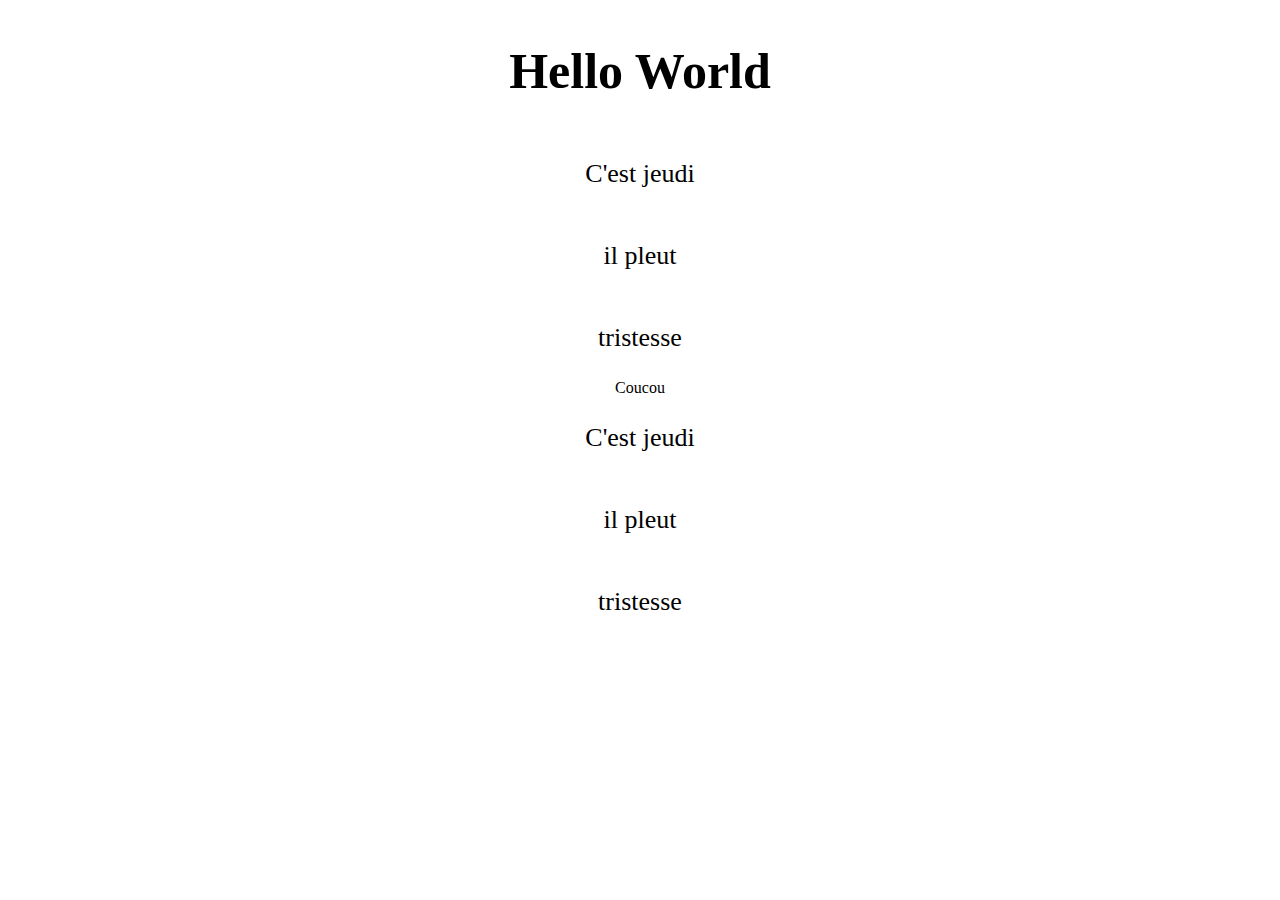
<file: cours/index.html>
<!DOCTYPE html>
<html lang="en">
<head>
    <meta charset="UTF-8">
    <meta name="viewport" content="width=device-width, initial-scale=1.0">
    <title>JS fondamentaux</title>
    <link rel="stylesheet" href="style.css">
</head>
<body>
    <div class="container">
        <h1 class="my-title">Hello World</h1>
        <p class="my-paragraph" data-hello="red">C'est jeudi</p>
        <p class="my-paragraph" data-hello="yellow">il pleut</p>
        <p class="my-paragraph" data-hello="blue">tristesse</p>
        <div class="coucou">            
            Coucou
        </div>

        <p class="my-paragraph" data-hello="purple">C'est jeudi</p>
        <p class="my-paragraph" data-hello="brown">il pleut</p>
        <p class="my-paragraph" data-hello="grey">tristesse</p>
    </div>
    
    <script src="scripts/index_10.js"></script>
</body>
</html>
</file>
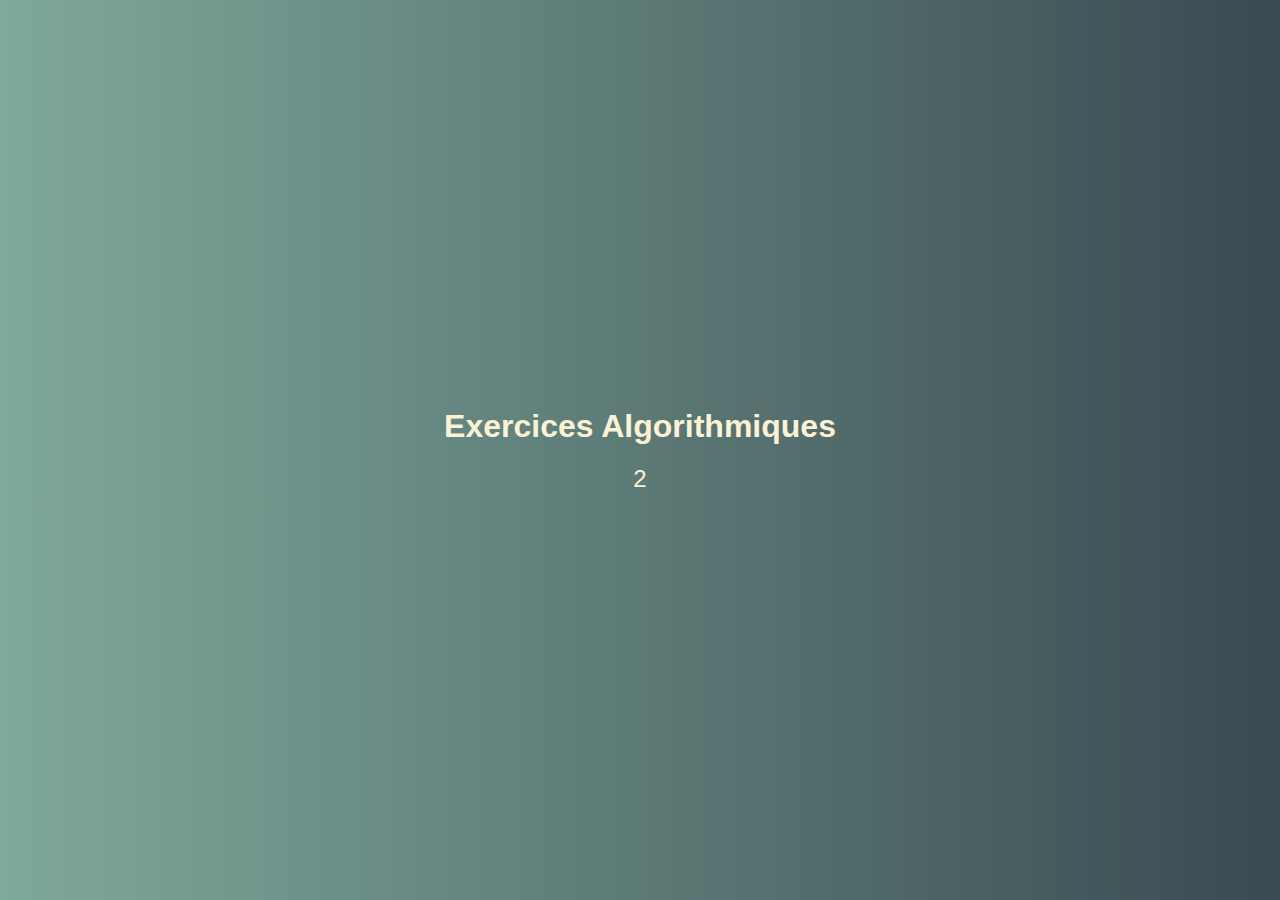
<file: exercices/algo_1/index.html>
<!DOCTYPE html>
<html lang="en">
<head>
    <meta charset="UTF-8">
    <meta name="viewport" content="width=device-width, initial-scale=1.0">
    <title>IMC</title>
    <link rel="preconnect" href="https://fonts.googleapis.com">
    <link rel="preconnect" href="https://fonts.gstatic.com" crossorigin>
    <link href="https://fonts.googleapis.com/css2?family=Roboto&family=Short+Stack&display=swap" rel="stylesheet">
    <link rel="stylesheet" href="style.css">
</head>
<body>
    <div class="container">
        <h1>Exercices Algorithmiques</h1>
        <div class="result">Résultat</div>
    </div>
        
    <script src="index.js"></script>
</body>
</html>
</file>
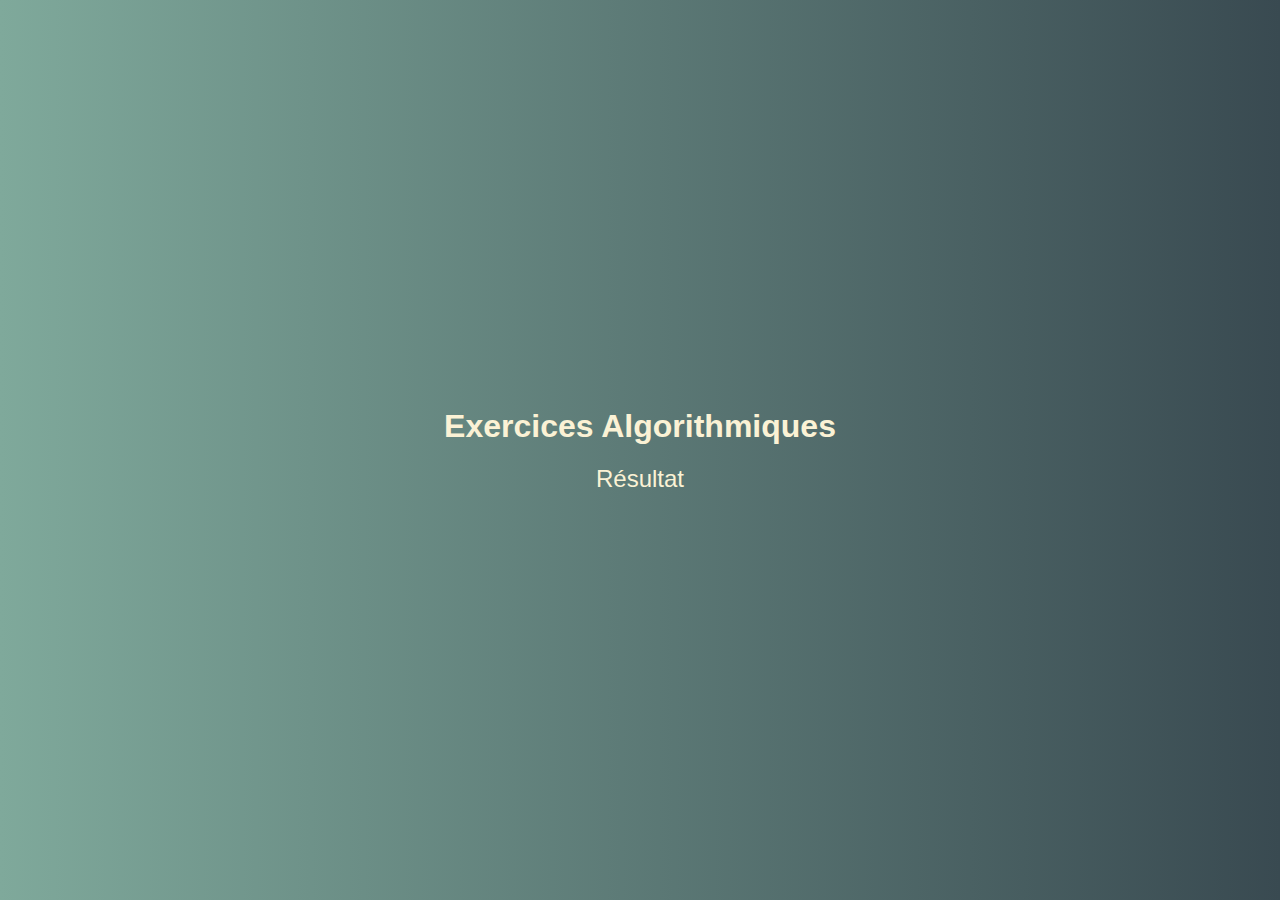
<file: exercices/algo_3/index.html>
<!DOCTYPE html>
<html lang="en">
<head>
    <meta charset="UTF-8">
    <meta name="viewport" content="width=device-width, initial-scale=1.0">
    <title>IMC</title>
    <link rel="preconnect" href="https://fonts.googleapis.com">
    <link rel="preconnect" href="https://fonts.gstatic.com" crossorigin>
    <link href="https://fonts.googleapis.com/css2?family=Roboto&family=Short+Stack&display=swap" rel="stylesheet">
    <link rel="stylesheet" href="style.css">
    <script type="module" src="index.js"></script>
</head>
<body>
    <div class="container">
        <h1>Exercices Algorithmiques</h1>
        <div class="result">Résultat</div>
    </div>
</body>
</html>
</file>
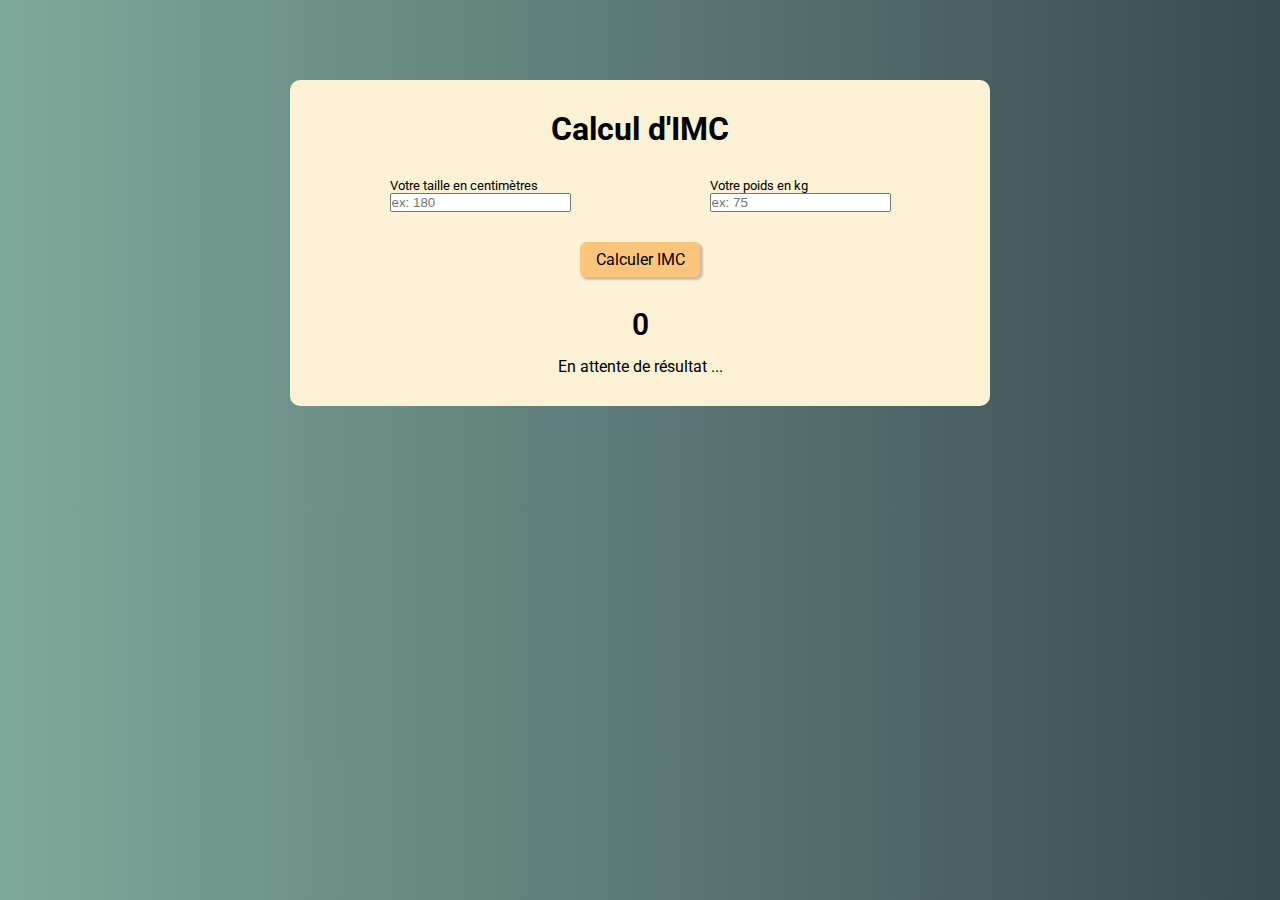
<file: exercices/imc/index.html>
<!DOCTYPE html>
<html lang="en">
<head>
    <meta charset="UTF-8">
    <meta name="viewport" content="width=device-width, initial-scale=1.0">
    <title>IMC</title>
    <link rel="preconnect" href="https://fonts.googleapis.com">
    <link rel="preconnect" href="https://fonts.gstatic.com" crossorigin>
    <link href="https://fonts.googleapis.com/css2?family=Roboto&family=Short+Stack&display=swap" rel="stylesheet">
    <link rel="stylesheet" href="style.css">
</head>
<body>
    <div class="container">
        <h1>Calcul d'IMC</h1>
        <div class="inputs-container">
            <div class="input-group">
                <label for="height">Votre taille en centimètres</label>
                <input id="height" type="number" class="bmi-input" placeholder="ex: 180">
            </div>

            <div class="input-group">
                <label for="weight">Votre poids en kg</label>
                <input id="weight" type="number" class="bmi-input" placeholder="ex: 75">
            </div>
        </div>
        <div class="validation-btn">Calculer IMC</div>
        <div class="bmi-value">0</div>
        <div class="comment">En attente de résultat ...</div>
    </div>
    <script src="index.js"></script>
</body>
</html>
</file>
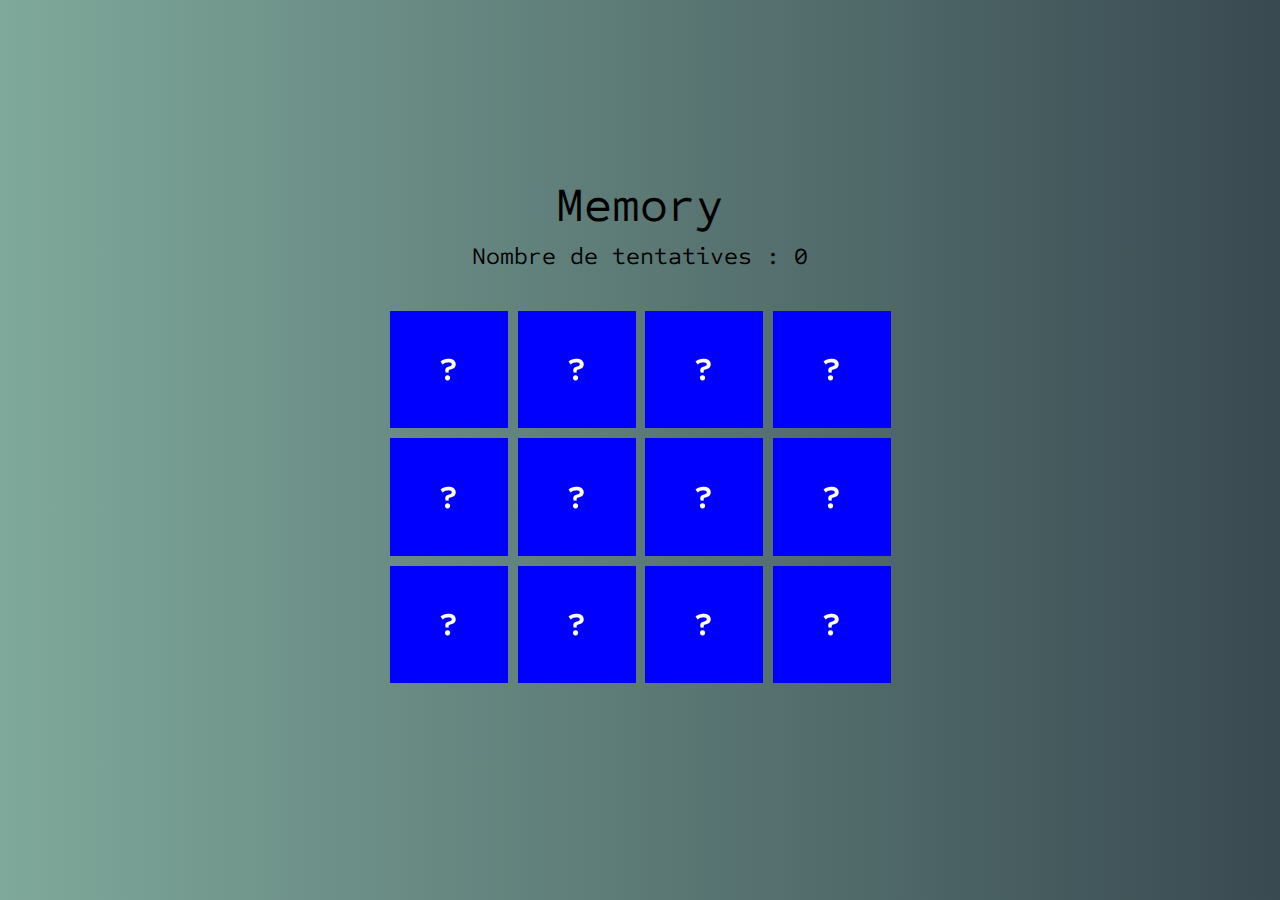
<file: exercices/memory/index.html>
<!DOCTYPE html>
<html lang="en">
<head>
    <meta charset="UTF-8">
    <meta name="viewport" content="width=device-width, initial-scale=1.0">
    <link rel="preconnect" href="https://fonts.googleapis.com">
    <link rel="preconnect" href="https://fonts.gstatic.com" crossorigin>
    <link href="https://fonts.googleapis.com/css2?family=Sometype+Mono&display=swap" rel="stylesheet">
    <link rel="stylesheet" href="style.css">
    <title>Memory</title>
</head>
<body>
    <div class="container">
        <div class="title">Memory</div>
        <div class="tries">Nombre de tentatives : 0</div>

        <div class="scene scene--card">
            <div class="card is-flipped">
                <div class="card__face card__face--front">
                    <div class="card-text">front</div>
                </div>
                <div class="card__face card__face--back">
                    <div class="card-text">back</div>    
                </div>
            </div>
            <div class="card is-flipped">
                <div class="card__face card__face--front">
                    <div class="card-text">front</div>    
                </div>
                <div class="card__face card__face--back">
                    <div class="card-text">back</div>    
                </div>
            </div>
            <div class="card is-flipped">
                <div class="card__face card__face--front">
                    <div class="card-text">front</div>    
                </div>
                <div class="card__face card__face--back">
                    <div class="card-text">back</div>    
                </div>
            </div>
            <div class="card is-flipped">
                <div class="card__face card__face--front">
                    <div class="card-text">front</div>    
                </div>
                <div class="card__face card__face--back">
                    <div class="card-text">back</div>    
                </div>
            </div>
            <div class="card is-flipped">
                <div class="card__face card__face--front">
                    <div class="card-text">front</div>    
                </div>
                <div class="card__face card__face--back">
                    <div class="card-text">back</div>    
                </div>
            </div>
            <div class="card is-flipped">
                <div class="card__face card__face--front">
                    <div class="card-text">front</div>    
                </div>
                <div class="card__face card__face--back">
                    <div class="card-text">back</div>    
                </div>
            </div>
            <div class="card is-flipped">
                <div class="card__face card__face--front">
                    <div class="card-text">front</div>    
                </div>
                <div class="card__face card__face--back">
                    <div class="card-text">back</div>    
                </div>
            </div>
            <div class="card is-flipped">
                <div class="card__face card__face--front">
                    <div class="card-text">front</div>    
                </div>
                <div class="card__face card__face--back">
                    <div class="card-text">back</div>    
                </div>
            </div>
            <div class="card is-flipped">
                <div class="card__face card__face--front">
                    <div class="card-text">front</div>    
                </div>
                <div class="card__face card__face--back">
                    <div class="card-text">back</div>    
                </div>
            </div>
            <div class="card is-flipped">
                <div class="card__face card__face--front">
                    <div class="card-text">front</div>    
                </div>
                <div class="card__face card__face--back">
                    <div class="card-text">back</div>    
                </div>
            </div>
            <div class="card is-flipped">
                <div class="card__face card__face--front">
                    <div class="card-text">front</div>    
                </div>
                <div class="card__face card__face--back">
                    <div class="card-text">back</div>    
                </div>
            </div>
            <div class="card is-flipped">
                <div class="card__face card__face--front">
                    <div class="card-text">front</div>    
                </div>
                <div class="card__face card__face--back">
                    <div class="card-text">back</div>    
                </div>
            </div>

        </div>
    </div>
    <script src="index.js"></script>
</body>
</html>
</file>
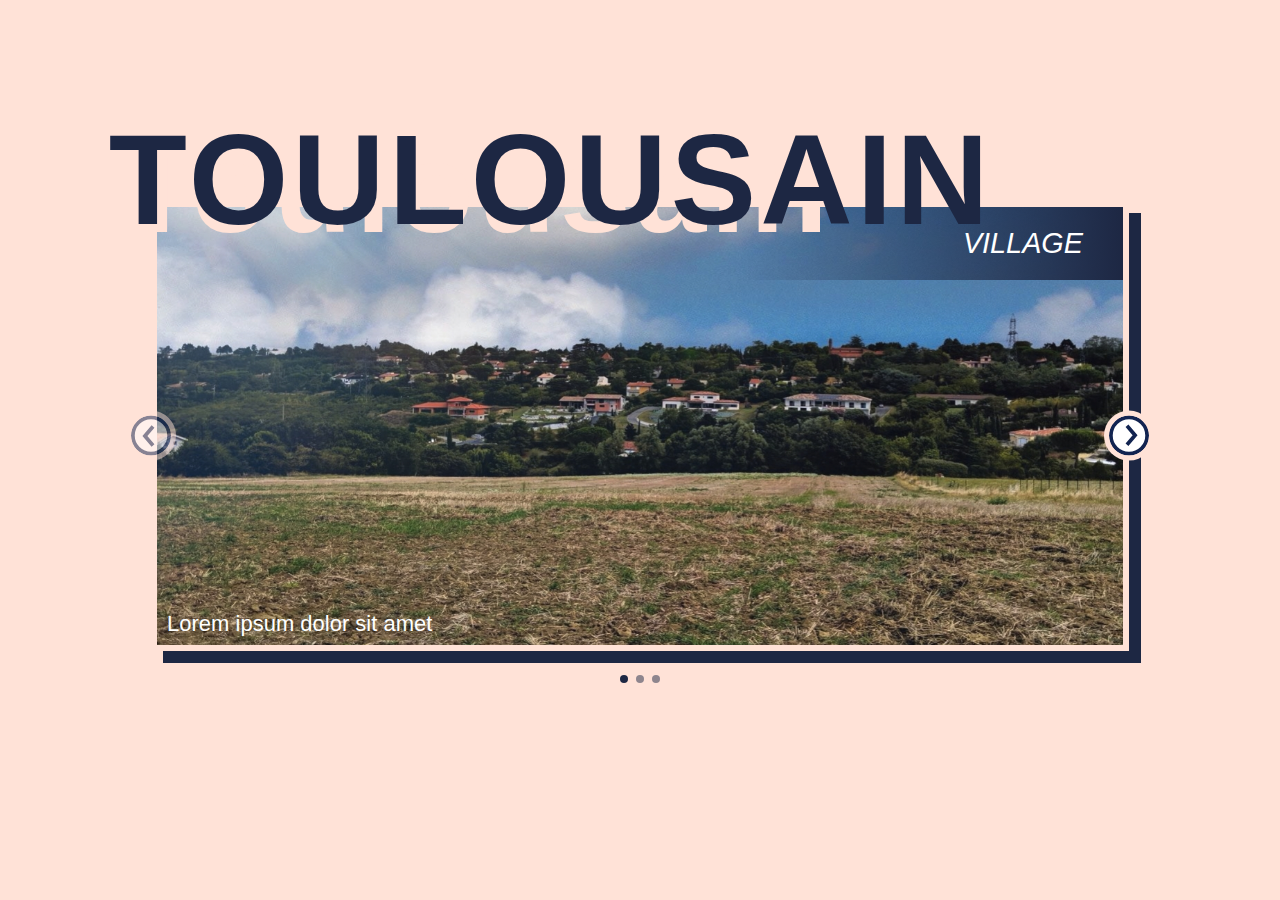
<file: challenges/slider/finished/index.html>
<!DOCTYPE html>
<html lang="en">
<head>
    <meta charset="UTF-8">
    <meta http-equiv="X-UA-Compatible" content="IE=edge">
    <meta name="viewport" content="width=device-width, initial-scale=1.0">
    <title>SLIDER</title>
    <link href='https://fonts.googleapis.com/css?family=PT Serif' rel='stylesheet'>
    <link rel="stylesheet" href="style.css">
</head>
<body>
    <div class="landscape-description-container">
        <div class="landscape-slider-title">TOULOUSAIN</div>
            <div class="slider-frame">
                <div class="slider-img-container">
                    <div class="slide-container">
                        <img class="slider-img" src="images/paysage-toulousain-1.jpg" alt="">
                        <img class="slider-img" src="images/paysage-toulousain-2.jpg" alt="">
                        <img class="slider-img" src="images/paysage-toulousain-3.jpg" alt="">
                    </div>
                    <div class="slider-title-container">
                        <div class="slider-title">
                            PAYSAGE
                        </div>
                    </div>
                    <div class="slider-legend-container">
                        <div class="slider-legend">Lorem ipsum dolor sit amet, consectetuer</div>
                    </div>
                </div>
                <div class="slider-btn-container">
                    <div class="slider-btn slider-btn-left">
                        <div class="btn-effect">
                            <svg xmlns="http://www.w3.org/2000/svg" width="53.523" height="53.523" viewBox="0 0 53.523 53.523">
                                <circle id="Ellipse_20" data-name="Ellipse 20" cx="24.262" cy="24.262" r="24.262" transform="translate(2.5 2.5)" fill="#fff" stroke="#122451" stroke-miterlimit="10" stroke-width="5"/>
                                <path id="Tracé_45" data-name="Tracé 45" d="M-7034.993,605.177l-10.847-12.7,10.847-12.7" transform="translate(7064.445 -565.247)" fill="none" stroke="#122451" stroke-miterlimit="10" stroke-width="5"/>
                            </svg>                   
                        </div>               
                    </div>
                    <div class="slider-btn slider-btn-right">
                        <div class="btn-effect">
                            <svg xmlns="http://www.w3.org/2000/svg" width="53.523" height="53.523" viewBox="0 0 53.523 53.523">
                                <circle id="Ellipse_17" data-name="Ellipse 17" cx="24.262" cy="24.262" r="24.262" transform="translate(2.5 2.5)" fill="#fff" stroke="#122451" stroke-miterlimit="10" stroke-width="5"/>
                                <path id="Tracé_42" data-name="Tracé 42" d="M-5867.35,578.84l10.847,12.7-10.847,12.7" transform="translate(5891.421 -565.247)" fill="none" stroke="#122451" stroke-miterlimit="10" stroke-width="5"/>
                            </svg>                                  
                        </div>
                    </div>
                </div>
            </div>
            <div class="dots-container">
                <div class="js-dot-0 dot"></div>
                <div class="js-dot-1 dot"></div>
                <div class="js-dot-2 dot"></div>
            </div>
        </div>
</body>
<script src="main.js"></script>
</file>
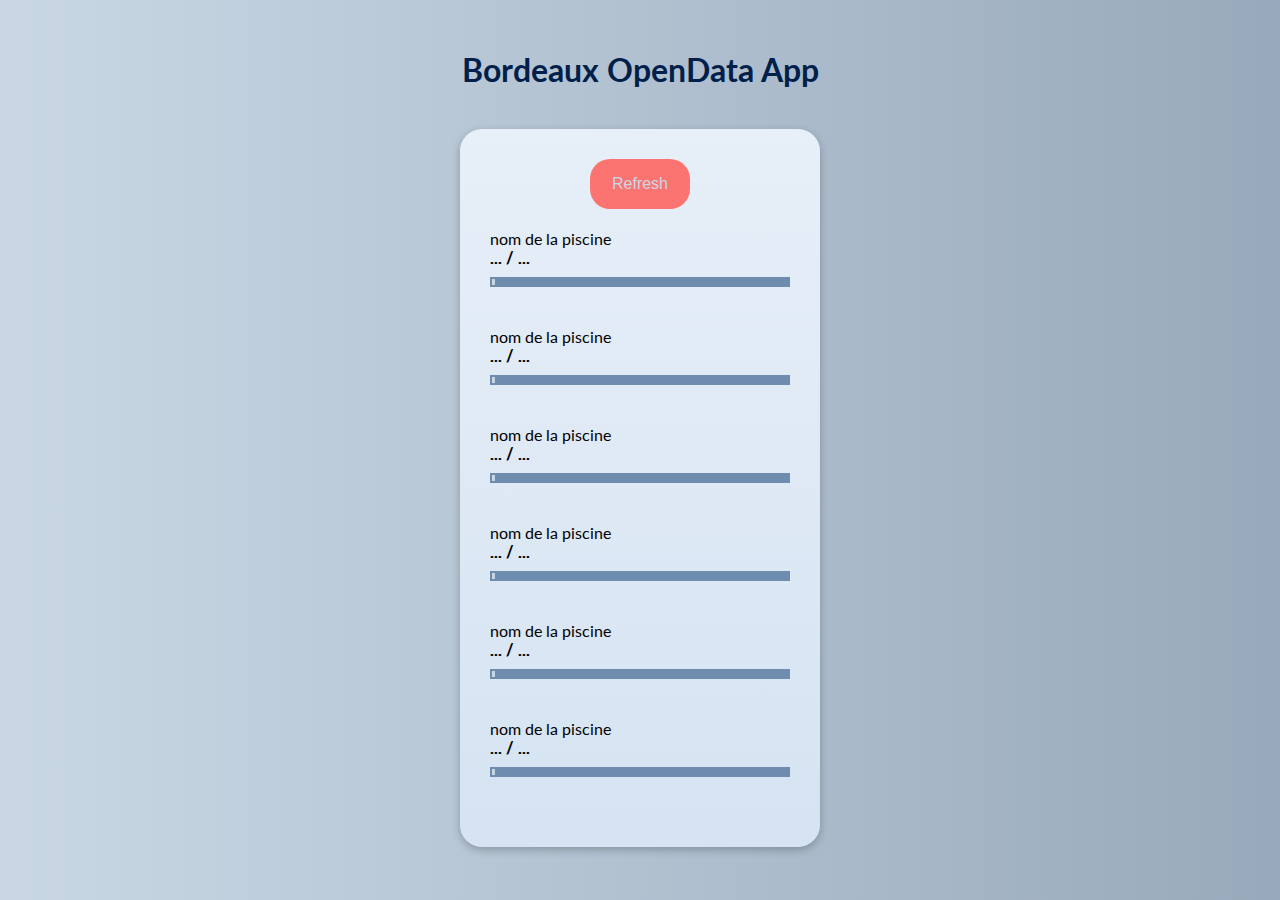
<file: exercices/Bordeaux_Open_Data/finished/index.html>
<!DOCTYPE html>
<html lang="fr">
  <head>
    <meta charset="UTF-8" />
    <meta name="viewport" content="width=device-width, initial-scale=1.0" />
    <title>Piscines à Bordeaux</title>
    <link rel="stylesheet" href="style/style.css" />
    <link rel="preconnect" href="https://fonts.googleapis.com">
    <link rel="preconnect" href="https://fonts.gstatic.com" crossorigin>
    <link href="https://fonts.googleapis.com/css2?family=Lato:wght@100;300;400;700;900&family=Raleway:wght@100;200;300;400;500;600;700;800;900&display=swap" rel="stylesheet">
  </head>
  <body>
    <div class="container">
      <h1>Bordeaux OpenData App</h1>
      <div class="main-interface">
        <p class="errorMsg"></p>
          <div class="places-container">
            <button>Refresh</button>
            <div class="place" data-index="0">
              <div class="place-name">nom de la piscine</div>
              <div class="place-infos">... / ...</div>
              <div class="diagram-container">
                <div class="capacity"></div>
                <div class="visitors"></div>
              </div>
            </div>
            <div class="place" data-index="1">
              <div class="place-name">nom de la piscine</div>
              <div class="place-infos">... / ...</div>
              <div class="diagram-container">
                <div class="capacity"></div>
                <div class="visitors"></div>
              </div>
            </div>
            <div class="place" data-index="2">
              <div class="place-name">nom de la piscine</div>
              <div class="place-infos">... / ...</div>
              <div class="diagram-container">
                <div class="capacity"></div>
                <div class="visitors"></div>
              </div>
            </div>
            <div class="place" data-index="3">
              <div class="place-name">nom de la piscine</div>
              <div class="place-infos">... / ...</div>
              <div class="diagram-container">
                <div class="capacity"></div>
                <div class="visitors"></div>
              </div>
            </div>
            <div class="place" data-index="4">
              <div class="place-name">nom de la piscine</div>
              <div class="place-infos">... / ...</div>
              <div class="diagram-container">
                <div class="capacity"></div>
                <div class="visitors"></div>
              </div>
            </div>
            <div class="place" data-index="5">
              <div class="place-name">nom de la piscine</div>
              <div class="place-infos">... / ...</div>
              <div class="diagram-container">
                <div class="capacity"></div>
                <div class="visitors"></div>
              </div>
            </div>
          </div>
        </div>
      </div>
      
    </div>
    <script src="src/app.js"></script>
  </body>
</html>
</file>
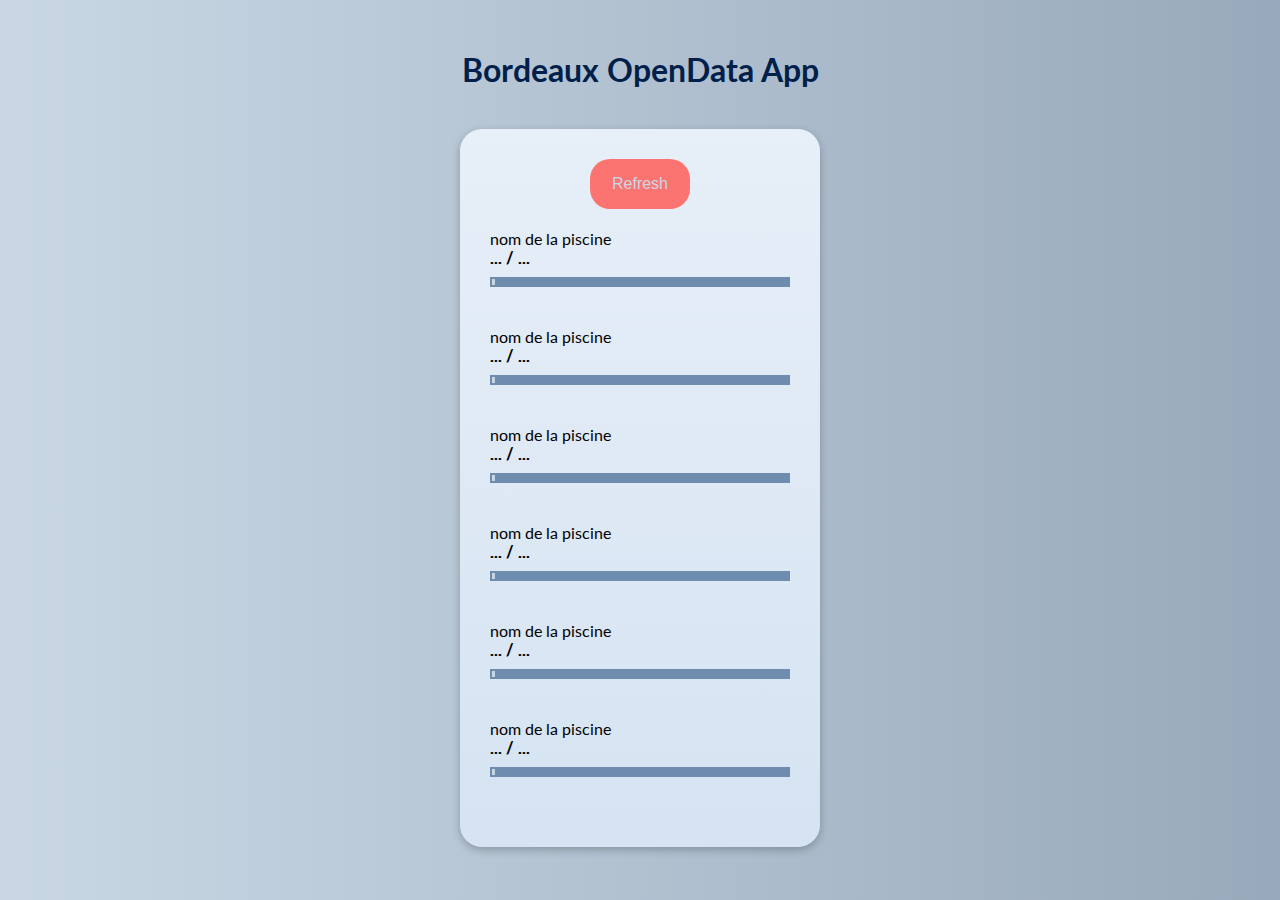
<file: exercices/Bordeaux_Open_Data/starter/index.html>
<!DOCTYPE html>
<html lang="fr">
  <head>
    <meta charset="UTF-8" />
    <meta name="viewport" content="width=device-width, initial-scale=1.0" />
    <title>Piscines à Bordeaux</title>
    <link rel="stylesheet" href="style/style.css" />
    <link rel="preconnect" href="https://fonts.googleapis.com">
    <link rel="preconnect" href="https://fonts.gstatic.com" crossorigin>
    <link href="https://fonts.googleapis.com/css2?family=Lato:wght@100;300;400;700;900&family=Raleway:wght@100;200;300;400;500;600;700;800;900&display=swap" rel="stylesheet">
  </head>
  <body>
    <div class="container">
      <h1>Bordeaux OpenData App</h1>
      <div class="main-interface">
        <p class="errorMsg"></p>
          <div class="places-container">
            <button class="btn">Refresh</button>
            <div class="place" data-index="0">
              <div class="place-name">nom de la piscine</div>
              <div class="place-infos">... / ...</div>
              <div class="diagram-container">
                <div class="capacity"></div>
                <div class="visitors"></div>
              </div>
            </div>
            <div class="place" data-index="1">
              <div class="place-name">nom de la piscine</div>
              <div class="place-infos">... / ...</div>
              <div class="diagram-container">
                <div class="capacity"></div>
                <div class="visitors"></div>
              </div>
            </div>
            <div class="place" data-index="2">
              <div class="place-name">nom de la piscine</div>
              <div class="place-infos">... / ...</div>
              <div class="diagram-container">
                <div class="capacity"></div>
                <div class="visitors"></div>
              </div>
            </div>
            <div class="place" data-index="3">
              <div class="place-name">nom de la piscine</div>
              <div class="place-infos">... / ...</div>
              <div class="diagram-container">
                <div class="capacity"></div>
                <div class="visitors"></div>
              </div>
            </div>
            <div class="place" data-index="4">
              <div class="place-name">nom de la piscine</div>
              <div class="place-infos">... / ...</div>
              <div class="diagram-container">
                <div class="capacity"></div>
                <div class="visitors"></div>
              </div>
            </div>
            <div class="place" data-index="5">
              <div class="place-name">nom de la piscine</div>
              <div class="place-infos">... / ...</div>
              <div class="diagram-container">
                <div class="capacity"></div>
                <div class="visitors"></div>
              </div>
            </div>
          </div>
        </div>
      </div>
      
    </div>
    <script src="src/app.js"></script>
  </body>
</html>
</file>
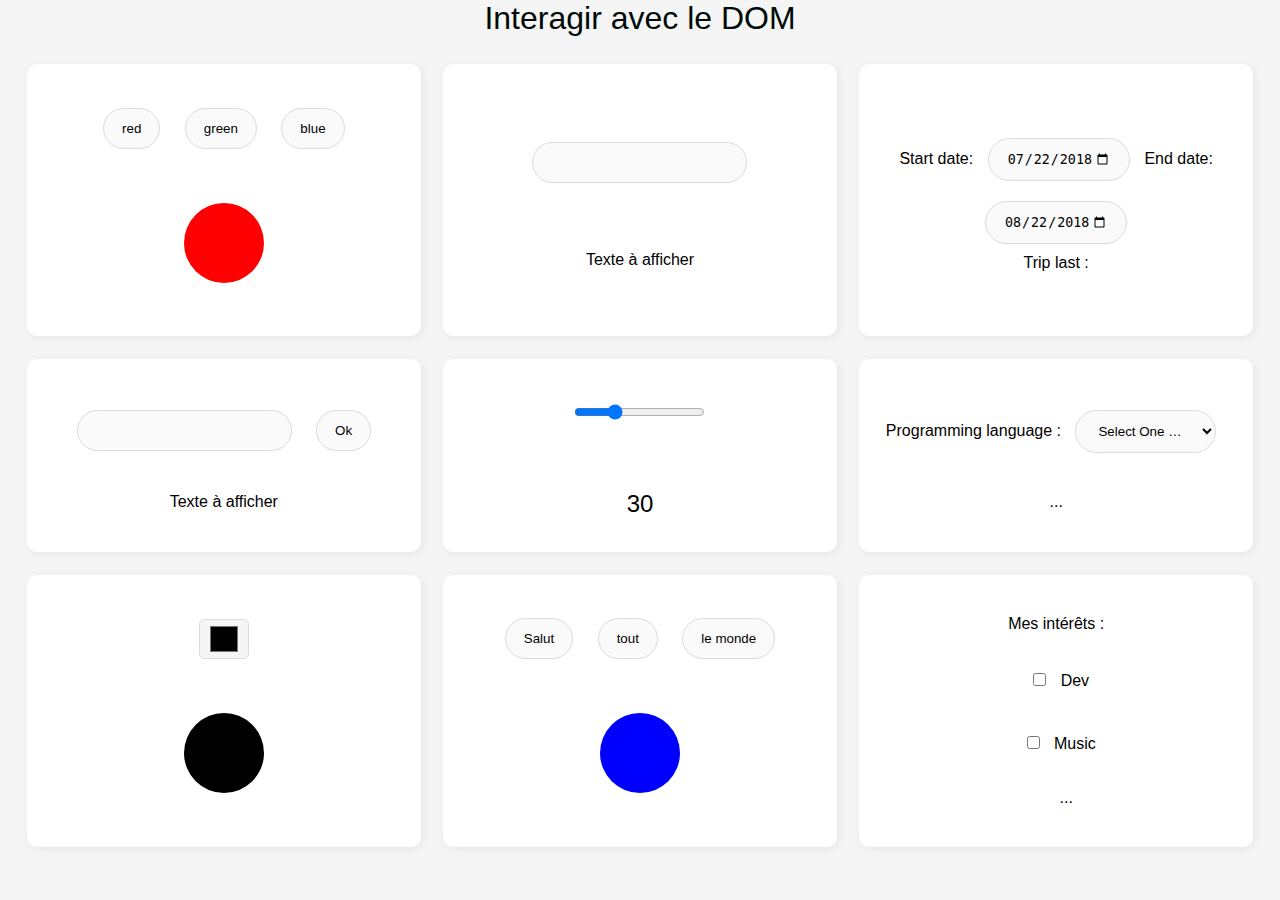
<file: exercices/dom-interactions/finished/index.html>
<!DOCTYPE html>
<html>
<head>
    <title>Cours javascript</title> 
    <link rel="stylesheet" href="css/style.css">
    <link rel="preconnect" href="https://fonts.googleapis.com">
    <link rel="preconnect" href="https://fonts.gstatic.com" crossorigin>
    <link href="https://fonts.googleapis.com/css2?family=Space+Mono&display=swap" rel="stylesheet">
    <script type="module" src="src/main.js"></script>
</head>
<body>
    <h1>Interagir avec le DOM</h1>
    <div class="grid">
        <div class="exo">
            <div class="btn-container-1">
                <button class="btn btn-1">red</button>
                <button class="btn btn-1">green</button>
                <button class="btn btn-1">blue</button>
            </div>
            <div class="div-to-color-1 colored"></div>
        </div>
        <div class="exo">
            <input type="text" class="input-3">
            <div class="text-to-display-3">Texte à afficher</div>
        </div>
        <div class="exo">
            <div class="container-dates">
                <label for="start">Start date:</label>

                <input class="input-4" type="date" id="start" name="trip-start"
                    value="2018-07-22"
                    min="2018-01-01" max="2018-12-31">

                    <label for="end">End date:</label>

                <input class="input-4" type="date" id="end" name="trip-end"
                    value="2018-08-22"
                    min="2018-01-01" max="2018-12-31">

                <div class="text-to-display-4">Trip last : </div>
            </div>
        </div>
        <div class="exo">
            <form class="form-2">
                <input type="text" class="input-2">
                <button class="btn">Ok</button>
            </form>
            <div class="text-to-display-2">Texte à afficher</div>
        </div>
        <div class="exo">
            <input type="range" min="5" max="95" value=30 class="input-5">
            <div class="text-to-display-5">30</div>
        </div>
        <div class="exo">
            <label>
                Programming language :
                <select class="select-6" name="language">
                  <option value="">Select One …</option>
                  <option value="JS">JS</option>
                  <option value="Python">Python</option>
                  <option value="Php">Php</option>
                </select>
              </label>
              
              <div class="text-to-display-6"> ... </div>
        </div>
        <div class="exo">
            <input type="color" class="input-7">
            <div class="div-to-color-7 colored"></div>
        </div>
        <div class="exo">
            <div class="btn-container-8">
                <button class="btn btn-8" data-color="magenta">Salut</button>
                <button class="btn btn-8" data-color="purple">tout</button>
                <button class="btn btn-8" data-color="orange">le monde</button>
            </div>
            <div class="div-to-color-8 colored"></div>
        </div>
        <div class="exo">
                <legend>Mes intérêts : </legend>
                <div>
                  <input class="checkbox" type="checkbox" id="coding" name="interest" value="coding">
                  <label for="coding">Dev</label>
                </div>
                <div>
                  <input class="checkbox" type="checkbox" id="music" name="interest" value="music">
                  <label for="music">Music</label>
                </div>
                <div class="text-to-display-9"> ... </div>
        </div>
    </div>
</body>
</html>
</file>
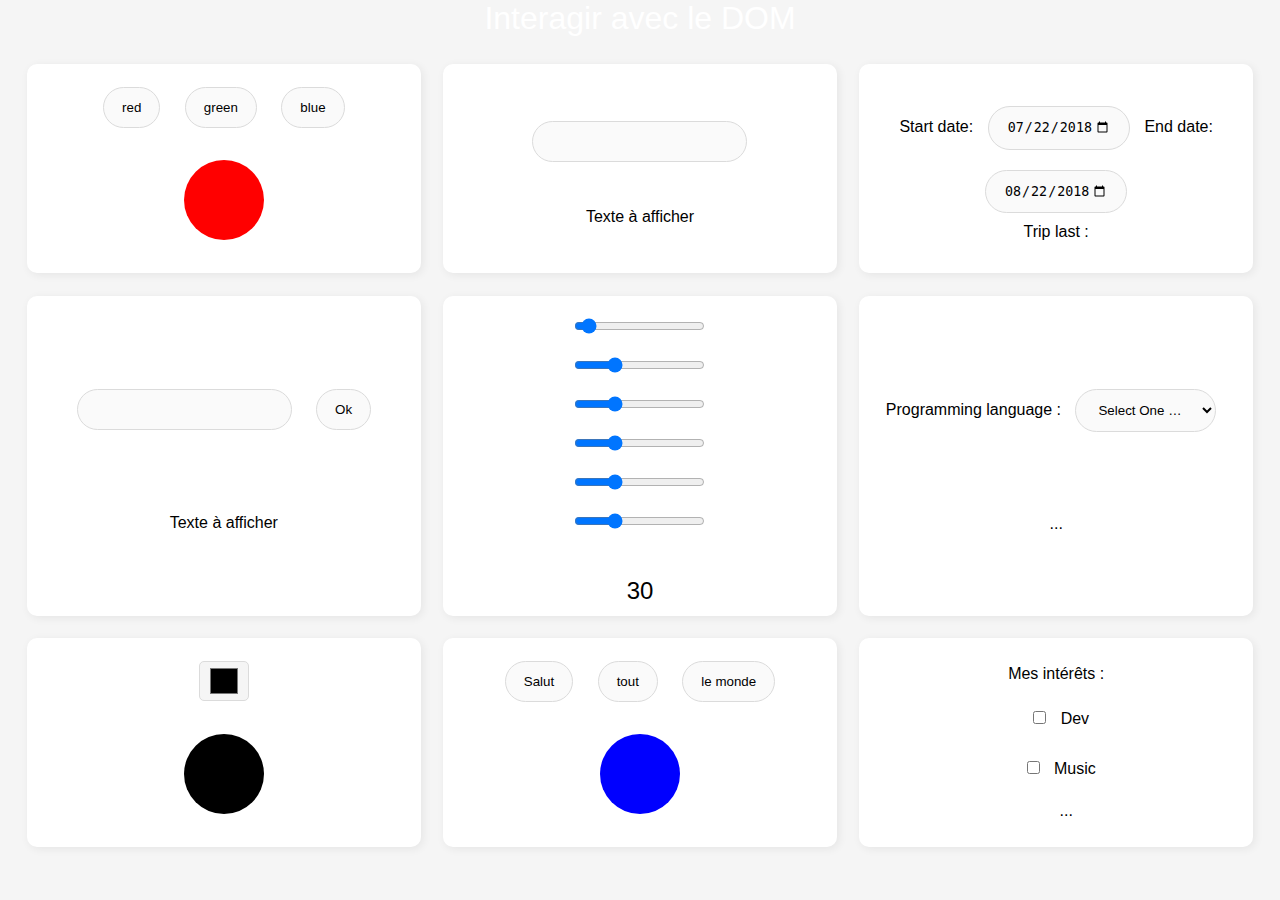
<file: exercices/dom-interactions/starter/index.html>
<!DOCTYPE html>
<html>
<head>
    <title>Cours javascript</title> 
    <link rel="stylesheet" href="css/style.css">
    <link rel="preconnect" href="https://fonts.googleapis.com">
    <link rel="preconnect" href="https://fonts.gstatic.com" crossorigin>
    <link href="https://fonts.googleapis.com/css2?family=Space+Mono&display=swap" rel="stylesheet">
    <script type="module" src="src/main.js"></script>
</head>
<body>
    <h1>Interagir avec le DOM</h1>
    <div class="grid">
        <div class="exo">
            <div class="btn-container-1">
                <button class="btn btn-1" data-color="red">red</button>
                <button class="btn btn-1" data-color="green">green</button>
                <button class="btn btn-1" data-color="blue">blue</button>
            </div>
            <div class="div-to-color-1 colored"></div>
        </div>
        <div class="exo">
            <input type="text" class="input-3">
            <div class="text-to-display-3">Texte à afficher</div>
        </div>
        <div class="exo">
            <div class="container-dates">
                <label for="start">Start date:</label>

                <input class="input-4" type="date" id="start" name="trip-start"
                    value="2018-07-22"
                    min="2018-01-01" max="2018-12-31">

                    <label for="end">End date:</label>

                <input class="input-4" type="date" id="end" name="trip-end"
                    value="2018-08-22"
                    min="2018-01-01" max="2018-12-31">

                <div class="text-to-display-4">Trip last : </div>
            </div>
        </div>
        <div class="exo">
            <form class="form-2">
                <input type="text" class="input-2">
                <button class="btn">Ok</button>
            </form>
            <div class="text-to-display-2">Texte à afficher</div>
        </div>
        <div class="exo">
            <input type="range" min="0" max="1000" value=52 class="input-5">
            <input type="range" min="5" max="95" value=30 class="input-5">
            <input type="range" min="5" max="95" value=30 class="input-5">
            <input type="range" min="5" max="95" value=30 class="input-5">
            <input type="range" min="5" max="95" value=30 class="input-5">
            <input type="range" min="5" max="95" value=30 class="input-5">
            <div class="text-to-display-5">30</div>
        </div>
        <div class="exo">
            <label>
                Programming language :
                <select class="select-6" name="language">
                  <option value="">Select One …</option>
                  <option value="JS">JS</option>
                  <option value="Python">Python</option>
                  <option value="Php">Php</option>
                </select>
              </label>
              
              <div class="text-to-display-6"> ... </div>
        </div>
        <div class="exo">
            <input type="color" class="input-7">
            <div class="div-to-color-7 colored"></div>
        </div>
        <div class="exo">
            <div class="btn-container-8">
                <button class="btn btn-8" data-color="magenta">Salut</button>
                <button class="btn btn-8" data-color="purple">tout</button>
                <button class="btn btn-8" data-color="orange">le monde</button>
            </div>
            <div class="div-to-color-8 colored"></div>
        </div>
        <div class="exo">
                <legend>Mes intérêts : </legend>
                <div>
                  <input class="checkbox" type="checkbox" id="coding" name="interest" value="coding">
                  <label for="coding">Dev</label>
                </div>
                <div>
                  <input class="checkbox" type="checkbox" id="music" name="interest" value="music">
                  <label for="music">Music</label>
                </div>
                <div class="text-to-display-9"> ... </div>
        </div>
    </div>
</body>
</html>
</file>
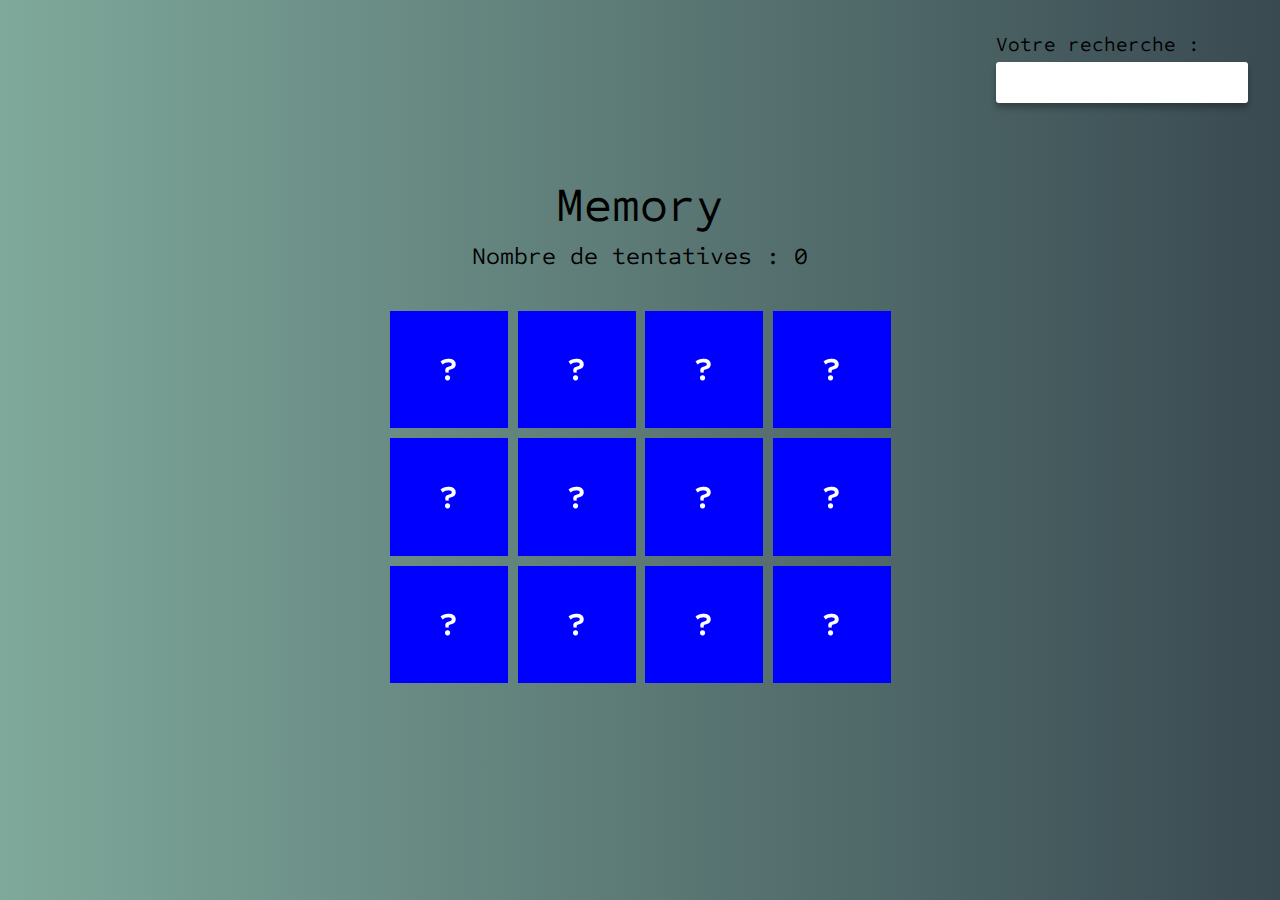
<file: exercices/unsplash_memory/starter/index.html>
<!DOCTYPE html>
<html lang="en">
<head>
    <meta charset="UTF-8">
    <meta name="viewport" content="width=device-width, initial-scale=1.0">
    <link rel="preconnect" href="https://fonts.googleapis.com">
    <link rel="preconnect" href="https://fonts.gstatic.com" crossorigin>
    <link href="https://fonts.googleapis.com/css2?family=Sometype+Mono&display=swap" rel="stylesheet">
    <link rel="stylesheet" href="style.css">
    <title>Memory</title>
</head>
<body>
    <div class="menu">
        <form>
            <label for="search">Votre recherche :</label>
            <input type="text" id="search">
          </form>
    </div>
    <div class="container">
        <div class="title">Memory</div>
        <div class="tries">Nombre de tentatives : 0</div>

        <div class="scene scene--card">
            <div class="card is-flipped">
                <div class="card__face card__face--front">
                    <img src="images/img1.jpeg" alt="">
                </div>
                <div class="card__face card__face--back">
                    <div class="card-text">back</div>    
                </div>
            </div>
            <div class="card is-flipped">
                <div class="card__face card__face--front">
                    <img src="images/img2.jpg" alt="">    
                </div>
                <div class="card__face card__face--back">
                    <div class="card-text">back</div>    
                </div>
            </div>
            <div class="card is-flipped">
                <div class="card__face card__face--front">
                    <div class="card-text">front</div>    
                </div>
                <div class="card__face card__face--back">
                    <div class="card-text">back</div>    
                </div>
            </div>
            <div class="card is-flipped">
                <div class="card__face card__face--front">
                    <div class="card-text">front</div>    
                </div>
                <div class="card__face card__face--back">
                    <div class="card-text">back</div>    
                </div>
            </div>
            <div class="card is-flipped">
                <div class="card__face card__face--front">
                    <div class="card-text">front</div>    
                </div>
                <div class="card__face card__face--back">
                    <div class="card-text">back</div>    
                </div>
            </div>
            <div class="card is-flipped">
                <div class="card__face card__face--front">
                    <div class="card-text">front</div>    
                </div>
                <div class="card__face card__face--back">
                    <div class="card-text">back</div>    
                </div>
            </div>
            <div class="card is-flipped">
                <div class="card__face card__face--front">
                    <div class="card-text">front</div>    
                </div>
                <div class="card__face card__face--back">
                    <div class="card-text">back</div>    
                </div>
            </div>
            <div class="card is-flipped">
                <div class="card__face card__face--front">
                    <div class="card-text">front</div>    
                </div>
                <div class="card__face card__face--back">
                    <div class="card-text">back</div>    
                </div>
            </div>
            <div class="card is-flipped">
                <div class="card__face card__face--front">
                    <div class="card-text">front</div>    
                </div>
                <div class="card__face card__face--back">
                    <div class="card-text">back</div>    
                </div>
            </div>
            <div class="card is-flipped">
                <div class="card__face card__face--front">
                    <div class="card-text">front</div>    
                </div>
                <div class="card__face card__face--back">
                    <div class="card-text">back</div>    
                </div>
            </div>
            <div class="card is-flipped">
                <div class="card__face card__face--front">
                    <div class="card-text">front</div>    
                </div>
                <div class="card__face card__face--back">
                    <div class="card-text">back</div>    
                </div>
            </div>
            <div class="card is-flipped">
                <div class="card__face card__face--front">
                    <div class="card-text">front</div>    
                </div>
                <div class="card__face card__face--back">
                    <div class="card-text">back</div>    
                </div>
            </div>

        </div>
    </div>
    <script src="index.js"></script>
</body>
</html>
</file>
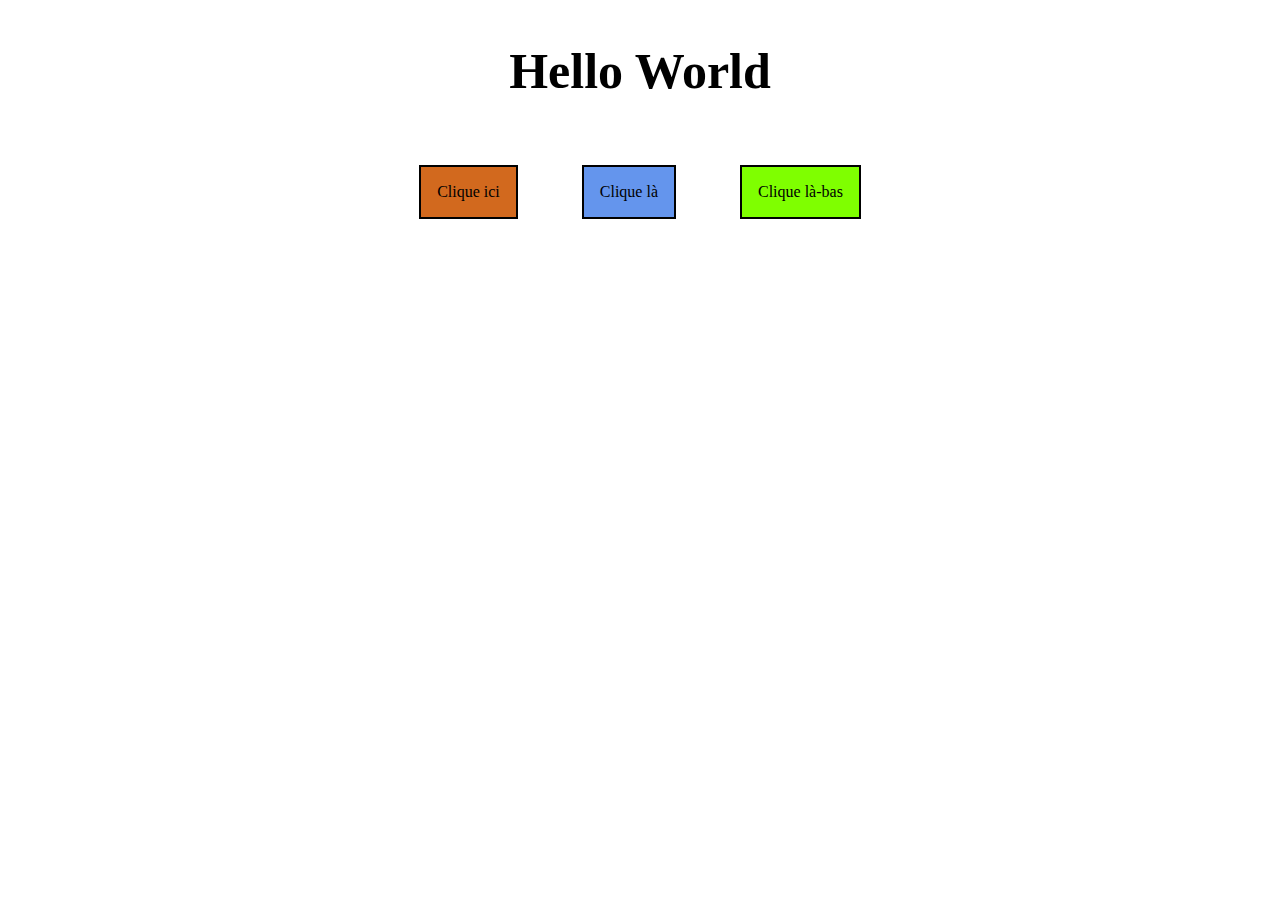
<file: cours/index_8.html>
<!DOCTYPE html>
<html lang="en">
<head>
    <meta charset="UTF-8">
    <meta name="viewport" content="width=device-width, initial-scale=1.0">
    <title>JS fondamentaux</title>
    <link rel="stylesheet" href="style_8.css">
</head>
<body>
    <div class="container">
        <h1 class="my-title" data-origin-color="black" data-origin-bg-color="white">Hello World</h1>

        <div class="btn-container">
            <div class="btn btn1" data-color="#ff0000" data-bg-color="black">Clique ici</div>
            <div class="btn btn2" data-color="#0000ff" data-bg-color="yellow">Clique là</div>
            <div class="btn btn3" data-color="#00ff00" data-bg-color="pink">Clique là-bas</div>
        </div>
    <script src="scripts/index_8.js"></script>
</body>
</html>
</file>
<file: cours/style.css>
body {
    user-select: none;
}

.my-title {
    /* width: 50px;
    height: 50px; */
    /* background-color: black; */
    color: black;
    font-size: 50px;
    transition-property: all;
    transition-duration: 2s;
}

.my-paragraph {
    font-size: 26px;
}


.container {
    /* min-height: 100vh; */
    display: flex;
    justify-content: center;
    align-items: center;
    flex-direction: column;
}

.text-changed {
    color: rgb(0, 0, 255);
    background-color: rgb(255, 0, 0);
    border-radius: 10px;
    padding: 5px;
}
</file>
<file: exercices/algo_1/style.css>
:root {
    --dark-blue: #394a51;
    --soft-blue: #7fa99b;
    --grey: #fbf2d5;
    --red: #fdc57b;
}

*,
::before,
::after {
    box-sizing: border-box;
    margin: 0;
    padding: 0;
}

body {
    font-family: sans-serif;
    background: linear-gradient(to right, var(--soft-blue), var(--dark-blue));
}

.container {
    color: var(--grey);
    min-height: 100vh;
    display: flex;
    justify-content: center;
    align-items: center;
    flex-direction: column;
}

.result {
    margin-top: 20px;
    font-size: 24px;
}
</file>
<file: exercices/algo_3/style.css>
:root {
    --dark-blue: #394a51;
    --soft-blue: #7fa99b;
    --grey: #fbf2d5;
    --red: #fdc57b;
}

*,
::before,
::after {
    box-sizing: border-box;
    margin: 0;
    padding: 0;
}

body {
    font-family: sans-serif;
    background: linear-gradient(to right, var(--soft-blue), var(--dark-blue));
}

.container {
    color: var(--grey);
    min-height: 100vh;
    display: flex;
    justify-content: center;
    align-items: center;
    flex-direction: column;
}

.result {
    margin-top: 20px;
    font-size: 24px;
}
</file>
<file: exercices/imc/style.css>
:root {
    --dark-blue: #394a51;
    --soft-blue: #7fa99b;
    --grey: #fbf2d5;
    --red: #fdc57b;
}

*,
::before,
::after {
    box-sizing: border-box;
    margin: 0;
    padding: 0;
}

body {
    font-family: 'Roboto', sans-serif;
    min-height: 100vh;
    background: linear-gradient(to right, var(--soft-blue), var(--dark-blue));
    padding: clamp(20px, 5vw, 50px) 10px 10px
}

.container {
    padding: 30px;
    border-radius: 10px;
    text-align: center;
    max-width: 700px;
    margin: 0 auto;
    margin-top: 30px;
    background-color: var(--grey);
}

h1 {
    margin-bottom: 30px;
}

label {
    text-align: left;
    font-size: small;
}

.inputs-container {
    margin-bottom: 30px;
    display: flex;
    justify-content: space-around;
}

.input-group {
    display: flex;
    flex-direction: column;
}

.validation-btn {
    background-color: var(--red);
    padding: 8px;
    border-radius: 6px;
    width: 120px;
    margin: 0 auto;
    box-shadow: 2px 2px 2px 1px rgba(0, 0, 0, 0.2);
    cursor: pointer;
    user-select: none;
}

.bmi-value {
    font-weight: 600;
    margin-top: 30px;
    font-size: 30px;
}

.comment {
    margin-top: 15px;
}
</file>
<file: exercices/memory/style.css>
:root {
    --dark-blue: #394a51;
    --soft-blue: #7fa99b;
    --grey: #fbf2d5;
    --red: #fdc57b;
}

*,
::before,
::after {
    box-sizing: border-box;
    margin: 0;
    padding: 0;
}

body {
    user-select: none;
    font-family: 'Sometype Mono', monospace;
    background: linear-gradient(to right, var(--soft-blue), var(--dark-blue));
}

.container {
    min-height: 100vh;
    display: flex;
    justify-content: center;
    align-items: center;
    flex-direction: column;
}

.title {
    font-size: 3rem;
    transform: rotate(0deg);
}

.tries {
    font-size: 1.5rem;
    margin-top: 0.5rem;
}

.scene {
    width: 500px;
    margin: 40px 0;
    perspective: 1000px;

    display: grid;
    grid-template-columns: repeat(4, 1fr);
    gap: 10px;
}

.card {
    aspect-ratio: 1/1;
    transition: transform 1s;
    transform-style: preserve-3d;
    cursor: pointer;
    position: relative;
}

.card.is-flipped {
    transform: rotateY(180deg);
}

.card__face {
    position: absolute;
    width: 100%;
    height: 100%;
    color: white;
    text-align: center;
    font-weight: bold;
    font-size: 2rem;
    -webkit-backface-visibility: hidden;
    backface-visibility: hidden;

    display: flex;
    justify-content: center;
    align-items: center;
}

.card__face--front {
    background: red;
}

.card__face--back {
    background: blue;
    transform: rotateY(180deg);
}
</file>
<file: challenges/slider/finished/style.css>
:root {
    --primaryColor: #1d2743;
    --secondaryColor: rgb(255, 226, 215);
    --tertiaryColor: #1d274344;
    --white: rgb(255, 255, 255);
    --img-width: 76.4vw;
    --img-height: 50vh;
}

*,
::before,
::after {
  box-sizing: border-box;
  margin: 0;
  padding: 0;
}

body {
    background-color: var(--secondaryColor);
    padding: 10vh 0;
    width: 100vw;
    height: 100vh;
}

.landscape-slider-title {
    font-family: "marseille", sans-serif;
    font-weight: 500;
    margin: 1rem 0 -85px 8.5vw;
    font-size: 8rem;
    letter-spacing: 4px;
    font-weight: bold;
    color: var(--primaryColor);
    user-select: none;
    position: relative;
    transition: all 0.2s ease;
    z-index: 2;
}

.landscape-slider-title:hover {
    letter-spacing: 10px;
}

.landscape-slider-title::before {
    content: "Toulousain";
    color: var(--secondaryColor);
    position: absolute;
    left: 10px;
    top: 8px;
    z-index: -1;
}

.slider-frame {
    margin: 33px auto;
    width: var(--img-width);
    height: var(--img-height);
}

.slider-title-container {
    padding: 20px;
    width: 100%;
    position: absolute;
    background: linear-gradient(90deg, rgba(255, 255, 255, 0) 60%, var(--primaryColor));
}

.slider-title {
    margin-right: 20px;
    font-family: 'PT Sans Narrow', sans-serif;
    color: var(--white);
    font-weight: lighter;
    font-size: 1.8rem;
    user-select: none;
    text-align: end;
    font-style: italic;
}

.slide-container {
    position: absolute;
}

.slider-img {
    width: var(--img-width);
    height: var(--img-height);
    object-fit: fill;
    position: absolute;
    transition-property: transform;
    transition-duration: 2s;
    user-select: none;
}

.slider-frame {
    position: relative;
    margin-bottom: 20px;
}

.slider-img-container {
    overflow: hidden;
    position: relative;
    height: 100%;
    border: 6px solid var(--secondaryColor);
    box-shadow: 12px 12px 0px var(--primaryColor);
}

.slider-btn-container {
    position: absolute;
    top: 55%;
    transform: translateY(-50%);
    display: flex;
    width: 100%;
    justify-content: space-between;
}

.slider-btn-container svg {
    height: 50px;
    width: auto;
    fill: #1d2743;
    background-color: var(--secondaryColor);
    border-radius: 100px;
    padding: 5px;
    transition: all 0.2s ease;
}

.slider-btn-container svg:hover {
    transform: scale(1.15);
}

.slider-btn-left {
    cursor: pointer;
    padding: 30px;
    transform: translate(-50%, -10%);
}

.slider-btn-right {
    cursor: pointer;
    padding: 30px;
    transform: translate(50%, -10%);
}

.slider-legend-container {
    position: absolute;
    bottom: 0;
    width: 50%;
}

.slider-legend {
    color: white;
    font-family: 'PT Sans Narrow', sans-serif;
    font-size: 22px;
    padding: 8px 10px;
    user-select: none;
}

.dots-container {
    width: 100%;
    display: flex;
    justify-content: center;
}

.dot {
    width: 8px;
    height: 8px;
    border-radius: 50px;
    background-color: var(--primaryColor);
    margin: 4px;
    cursor: pointer;
}
</file>
<file: exercices/Bordeaux_Open_Data/finished/style/style.css>
:root {
  --blue1 : #011f4b;
  --blue2 : #d5e3f2;
  --blue3 : #e7eff8;
  --blue4 : #98a9bb;
  --blue5 : #cad8e5;
  --grey: #6e8cae;
  --red: #fc7472;
  --dark-red: #c64c4a;
  --border-radius : 20px;
  --min-width: 360px;
}

*,
::before,
::after {
  box-sizing: border-box;
  margin: 0;
  padding: 0;
}

body {
  min-height: 100vh;
  font-family: lato, Helvetica, sans-serif;
  background: linear-gradient(to right, var(--blue5), var(--blue4));
  padding: clamp(20px, 5vw, 50px) 20px 10px;
}

.container {
  max-width: 850px;
  margin: 0 auto;
  display: flex;
  flex-direction: column;
  align-items: center;
}

h1 {
  text-align: center;
  margin-bottom: 10px;
  color: var(--blue1);
}

.main-interface {
  display: flex;
  align-items: center;
  flex-direction: column;
  min-width: var(--min-width);
}

.places-container {
  min-width: var(--min-width);
  background: linear-gradient(to bottom, var(--blue3), var(--blue2));
  padding: 30px;
  border-radius: 22px;
  display: flex;
  flex-direction: column;
  align-items: center;
  box-shadow: rgba(0, 0, 0, 0.24) 0px 3px 8px;
}

button {
  width: 100px;
  padding: 16px;
  cursor: pointer;
  border: none;
  border-radius: var(--border-radius);
  font-size: 16px;
  background-color: var(--red);
  color: var(--blue5);
  user-select: none;
  margin-bottom: 20px;
}

.searching {
  pointer-events: none;
  background-color: var(--dark-red);
}

.searching:hover {
  background-color: var(--dark-red);
}

button:hover {
  background-color: var(--dark-red);
}

.errorMsg {
  text-align: center;
  font-size: 20px;
  margin-bottom: 30px;
  color: red;
}

.place {
  width: 100%;
  margin-bottom: 20px;
}

.place-infos {
  margin-bottom: 10px;
  font-weight: 900;
}

.diagram-container {
  position: relative;
  margin-bottom: 40px;
}

.capacity {
  position: absolute;
  height: 10px;
  width: 100%;
  background-color: var(--grey);
}

.visitors {
  position: absolute;
  top: 2px;
  left: 2px;
  height: 6px;
  width: 98%; 
  transform : scaleX(0.01);
  transform-origin: left;
  transition: transform 3s ease-in-out;
  background-color: var(--blue5);
}
</file>
<file: exercices/Bordeaux_Open_Data/starter/style/style.css>
:root {
  --blue1: #011f4b;
  --blue2: #d5e3f2;
  --blue3: #e7eff8;
  --blue4: #98a9bb;
  --blue5: #cad8e5;
  --grey: #6e8cae;
  --red: #fc7472;
  --dark-red: #c64c4a;
  --border-radius: 20px;
  --min-width: 360px;
}

*,
::before,
::after {
  box-sizing: border-box;
  margin: 0;
  padding: 0;
}

body {
  min-height: 100vh;
  font-family: lato, Helvetica, sans-serif;
  background: linear-gradient(to right, var(--blue5), var(--blue4));
  padding: clamp(20px, 5vw, 50px) 20px 10px;
}

.container {
  max-width: 850px;
  margin: 0 auto;
  display: flex;
  flex-direction: column;
  align-items: center;
}

h1 {
  text-align: center;
  margin-bottom: 10px;
  color: var(--blue1);
}

.main-interface {
  display: flex;
  align-items: center;
  flex-direction: column;
  min-width: var(--min-width);
}

.places-container {
  min-width: var(--min-width);
  background: linear-gradient(to bottom, var(--blue3), var(--blue2));
  padding: 30px;
  border-radius: 22px;
  display: flex;
  flex-direction: column;
  align-items: center;
  box-shadow: rgba(0, 0, 0, 0.24) 0px 3px 8px;
}

button {
  width: 100px;
  padding: 16px;
  cursor: pointer;
  border: none;
  border-radius: var(--border-radius);
  font-size: 16px;
  background-color: var(--red);
  color: var(--blue5);
  user-select: none;
  margin-bottom: 20px;
}

.searching {
  pointer-events: none;
  background-color: var(--dark-red);
}

.searching:hover {
  background-color: var(--dark-red);
}

button:hover {
  background-color: var(--dark-red);
}

.errorMsg {
  text-align: center;
  font-size: 20px;
  margin-bottom: 30px;
  color: red;
}

.place {
  width: 100%;
  margin-bottom: 20px;
}

.place-infos {
  margin-bottom: 10px;
  font-weight: 900;
}

.diagram-container {
  position: relative;
  margin-bottom: 40px;
}

.capacity {
  position: absolute;
  height: 10px;
  width: 100%;
  background-color: var(--grey);
}

.visitors {
  position: absolute;
  top: 2px;
  left: 2px;
  height: 6px;
  width: 98%;
  transform: scaleX(0.01);
  transform-origin: left;
  transition: transform 3s ease-in-out;
  background-color: var(--blue5);
}
</file>
<file: exercices/dom-interactions/finished/css/style.css>
:root {
    --color1 : #434CE5;
    --color2 : #000B09;
    --color3 : #b5003f;
    --color4 : #F5F5F5;
}

*,
::before,
::after {
  box-sizing: border-box;
  margin: 0;
  padding: 0;
}

body {
    font-family: 'Montserrat', sans-serif;
    min-height: 100vh;
    background-color: var(--color4) ;
}

.h1-container {
    height: 7vh;
    display: flex;
    flex-direction: column;
    justify-content: center;
    background-color: var(--color2); 
}

h1 {
    text-align: center;
    width: 100%;
    color: var(--color2);
    font-weight: 300;
}

h1 span {
    font-weight: 700;
    position: relative;
    z-index: 0;
}

h1 span::after {
    content: "DOM";
    position: absolute;
    right: -3px;
    top: 2px;
    color: var(--color1);
    z-index: -2;
}
h1 span::before {
    content: "DOM";
    position: absolute;
    left: -3px;
    top: -2px;
    color: var(--color3);
    z-index: -1;
    mix-blend-mode: multiply;
}

.grid {
    display: grid;
    grid-template-columns: repeat(1, 1fr);
    width: 100%;
    gap: 2.5vh;
    padding: 3vh;
}

@media (min-width: 530px) {
    .grid {
        grid-template-columns: repeat(2, 1fr);
    }
}

@media (min-width: 770px) {
    .grid {
        grid-template-columns: repeat(3, 1fr);
        height: 93vh;
    }
}

.exo {
    display: flex;
    flex-direction: column;
    justify-content: space-evenly;
    align-items: center;
    text-align: center;
    padding: 10px;
    background-color: white;
    border-radius: 10px;
    box-shadow: 2px 2px 10px rgba(0, 0, 0, 0.065);
    transition: all 0.2s ease;
}

.exo:hover {
    transform: scale(1.015)
}

.div-to-color-1 {
    background-color: red;
}

.btn, input, select {
    margin: 10px;
    padding: 12px 18px;
    border-radius: 100px;
    border: 0;
    background-color: rgba(219, 219, 219, 0.137);
    border: 1px solid rgb(219, 219, 219);
    cursor: pointer;
}

.input-7 {
    margin: 10px;
    padding: 2px 8px;
    height: 40px;
    border-radius: 5px;
    border: 0;
    background-color: var(--color4);
    border: 1px solid rgb(219, 219, 219);
}

.input-5 {
    padding: 0;
}

.btn:hover, input:hover, select:hover {
    border: 1px solid var(--color1);
}

input, select {
    margin: 10px;
}

.colored {
    margin: 20px;
    width: 80px;
    height: 80px;
    border-radius: 50px;
}

.div-to-color-7 {
    background-color: black;
}

.div-to-color-8 {
    background-color: blue;
}

.text-to-display-9 {
    margin-left: 20px;
}

.text-to-display {
    font-weight: 500;
    font-size: 1.1rem;
    font-style: italic;
    color: var(--color1);
}

.text-to-display-5 {
    margin-top: 4vh;
    font-size: 1.5rem;
}

.checkbox-container {
    display: flex;
    gap: 4vw
}
</file>
<file: exercices/dom-interactions/starter/css/style.css>
:root {
    --color1 : #434CE5;
    --color2 : #000B09;
    --color3 : #b5003f;
    --color4 : #F5F5F5;
}

*,
::before,
::after {
  box-sizing: border-box;
  margin: 0;
  padding: 0;
}

body {
    font-family: 'Montserrat', sans-serif;
    min-height: 100vh;
    background-color: var(--color4) ;
}

.h1-container {
    height: 7vh;
    display: flex;
    flex-direction: column;
    justify-content: center;
    background-color: var(--color2); 
}

h1 {
    text-align: center;
    width: 100%;
    color: white;
    font-weight: 300;
}

h1 span {
    font-weight: 700;
    position: relative;
    z-index: 0;
}

h1 span::after {
    content: "DOM";
    position: absolute;
    right: -3px;
    top: 2px;
    color: var(--color1);
    z-index: -2;
}
h1 span::before {
    content: "DOM";
    position: absolute;
    left: -3px;
    top: -2px;
    color: var(--color3);
    z-index: -1;
    mix-blend-mode: multiply;
}

.grid {
    display: grid;
    grid-template-columns: repeat(1, 1fr);
    width: 100%;
    gap: 2.5vh;
    padding: 3vh;
}

@media (min-width: 530px) {
    .grid {
        grid-template-columns: repeat(2, 1fr);
    }
}

@media (min-width: 770px) {
    .grid {
        grid-template-columns: repeat(3, 1fr);
        height: 93vh;
    }
}

.exo {
    display: flex;
    flex-direction: column;
    justify-content: space-evenly;
    align-items: center;
    text-align: center;
    padding: 10px;
    background-color: white;
    border-radius: 10px;
    box-shadow: 2px 2px 10px rgba(0, 0, 0, 0.065);
    transition: all 0.2s ease;
}

.exo:hover {
    transform: scale(1.015)
}

.div-to-color-1 {
    background-color: red;
}

.btn, input, select {
    margin: 10px;
    padding: 12px 18px;
    border-radius: 100px;
    border: 0;
    background-color: rgba(219, 219, 219, 0.137);
    border: 1px solid rgb(219, 219, 219);
    cursor: pointer;
}

.input-7 {
    margin: 10px;
    padding: 2px 8px;
    height: 40px;
    border-radius: 5px;
    border: 0;
    background-color: var(--color4);
    border: 1px solid rgb(219, 219, 219);
}

.input-5 {
    padding: 0;
}

.btn:hover, input:hover, select:hover {
    border: 1px solid var(--color1);
}

input, select {
    margin: 10px;
}

.colored {
    margin: 20px;
    width: 80px;
    height: 80px;
    border-radius: 50px;
}

.div-to-color-7 {
    background-color: black;
}

.div-to-color-8 {
    background-color: blue;
}

.text-to-display-9 {
    margin-left: 20px;
}

.text-to-display {
    font-weight: 500;
    font-size: 1.1rem;
    font-style: italic;
    color: var(--color1);
}

.text-to-display-5 {
    margin-top: 4vh;
    font-size: 1.5rem;
}

.checkbox-container {
    display: flex;
    gap: 4vw
}
</file>
<file: exercices/unsplash_memory/starter/style.css>
:root {
    --dark-blue: #394a51;
    --soft-blue: #7fa99b;
    --grey: #fbf2d5;
    --red: #fdc57b;
}

*,
::before,
::after {
    box-sizing: border-box;
    margin: 0;
    padding: 0;
}

body {
    user-select: none;
    font-family: 'Sometype Mono', monospace;
    background: linear-gradient(to right, var(--soft-blue), var(--dark-blue));
}

img {
    width: 100%;
    height: 100%;
    object-fit: cover;
}

.menu {
    position: absolute;
    right: 0;
    margin: 2rem;
}

form label {
    font-size: 20px;
    display: block;
    margin-bottom: 5px;
}

form input {
    font-size: 18px;
    padding: 10px;
    margin-bottom: 20px;
    border: none;
    border-radius: 3px;
    box-shadow: 0 5px 6px rgba(0, 0, 0, 0.3);
}

.container {
    min-height: 100vh;
    display: flex;
    justify-content: center;
    align-items: center;
    flex-direction: column;
}

.title {
    font-size: 3rem;
    transform: rotate(0deg);
}

.tries {
    font-size: 1.5rem;
    margin-top: 0.5rem;
}

.scene {
    width: 500px;
    margin: 40px 0;
    perspective: 1000px;

    display: grid;
    grid-template-columns: repeat(4, 1fr);
    gap: 10px;
}

.card {
    aspect-ratio: 1/1;
    transition: transform 1s;
    transform-style: preserve-3d;
    cursor: pointer;
    position: relative;
}

.card.is-flipped {
    transform: rotateY(180deg);
}

.card__face {
    position: absolute;
    width: 100%;
    height: 100%;
    color: white;
    text-align: center;
    font-weight: bold;
    font-size: 2rem;
    -webkit-backface-visibility: hidden;
    backface-visibility: hidden;

    display: flex;
    justify-content: center;
    align-items: center;
}

.card__face--front {
    background: red;
}

.card__face--back {
    background: blue;
    transform: rotateY(180deg);
}
</file>
<file: cours/style_8.css>
body {
    user-select: none;
}

.my-title {
    /* width: 50px;
    height: 50px; */
    background-color: white;
    color: black;
    font-size: 50px;
    transition-property: all;
    transition-duration: 2s;
}

.my-paragraph {
    font-size: 26px;
}


.container {
    /* min-height: 100vh; */
    display: flex;
    justify-content: center;
    align-items: center;
    flex-direction: column;
}

.text-changed {
    color: rgb(0, 0, 255);
    background-color: rgb(255, 0, 0);
    border-radius: 10px;
    padding: 5px;
}

.btn-container {
    display: flex;
}

.btn {
    text-align: center;
    margin: 2rem;
    border: 2px solid black;
    padding: 1rem;
    cursor: pointer;
}

.btn1 {
    background-color: chocolate;
}

.btn2 {
    background-color: cornflowerblue;
}

.btn3 {
    background-color: chartreuse;
}
</file>
